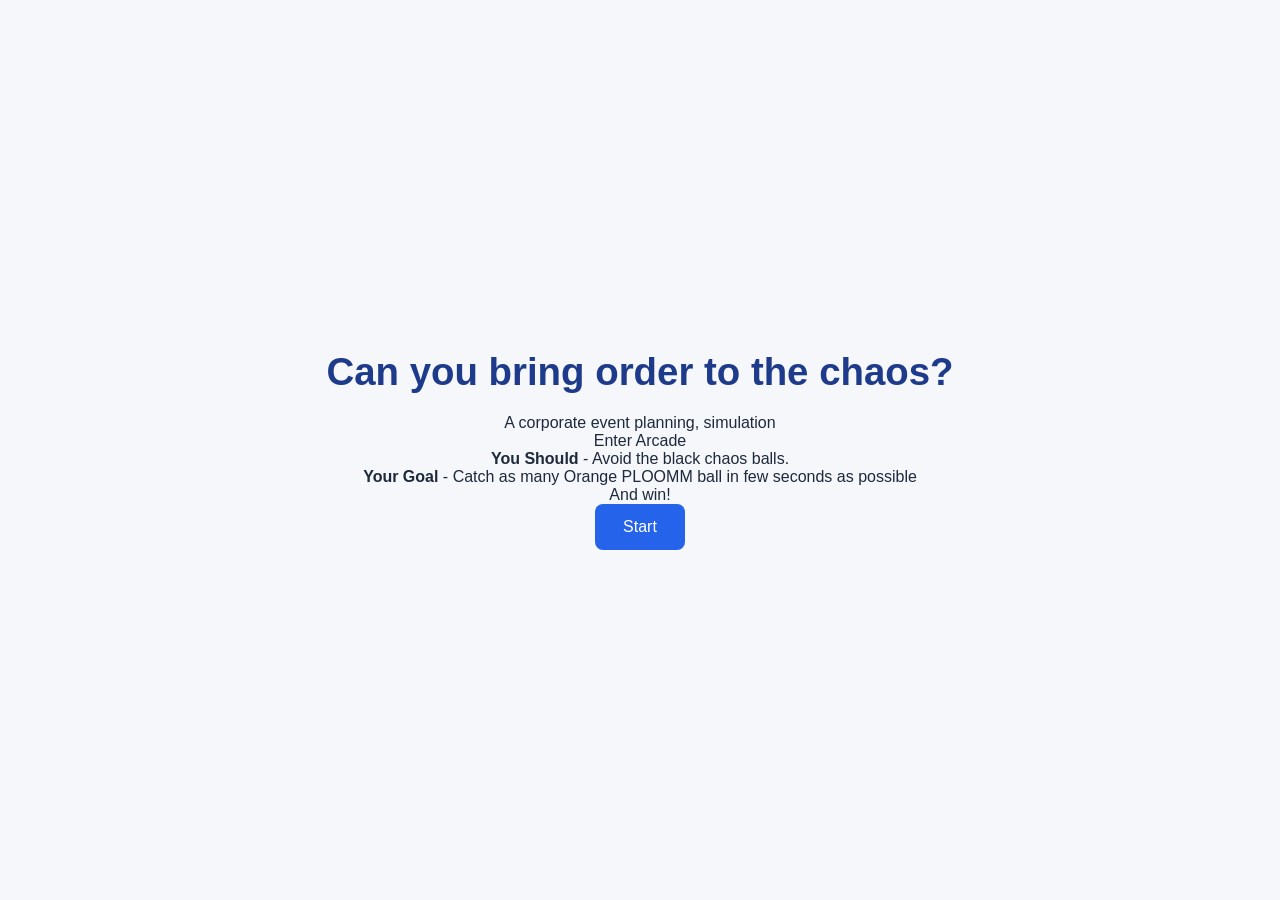
<file: index.html>
<!DOCTYPE html>
<html>
<head>
<meta charset="UTF-8">
<meta name="viewport" content="width=device-width, initial-scale=1.0">
<title>Ploomm Arcade</title>
<link rel="stylesheet" href="style.css">
</head>
<body>

<!-- LANDING -->
<section id="landing" class="screen active">
    <h1>Can you bring order to the chaos?</h1>
    <p>A corporate event planning, simulation</p>

    <p>Enter Arcade</p>

    <p><strong>You Should</strong> - Avoid the black chaos balls.</p>
    <p><strong>Your Goal</strong> - Catch as many Orange PLOOMM ball in few seconds as possible</p>
    <p>And win!</p>

    <button id="startBtn" class="primary-btn">Start</button>
</section>

<!-- AVATAR -->
<section id="avatarBox" class="screen hidden">
    <div class="card">
        <h2>Your Avatar</h2>
        <h3>Jim – The Perfectionist</h3>
        <p class="subtitle">Every detail must align</p>

        <div class="metrics">
            <p><strong>Event Need:</strong> Catering for product launch</p>
            <p><strong>Budget:</strong> Medium</p>
            <p><strong>Quality:</strong> High</p>
            <p><strong>Professionalism:</strong> High</p>
        </div>

        <button id="playBtn" class="primary-btn">Let’s Play!</button>
    </div>
</section>

<!-- GAME -->
<section id="game" class="screen hidden">
    <div class="game-container">
        <div class="hud">
            <span>SCORE</span>
            <span id="score">0</span>
        </div>

        <canvas id="canvas" width="400" height="600"></canvas>

        <div class="mobile-controls">
            <button id="leftBtn">◀</button>
            <button id="rightBtn">▶</button>
        </div>
    </div>
</section>

<!-- LOSE -->
<section id="lose" class="screen hidden">
    <h1>You caught Chaos!</h1>
    <h2>Continue with PLOOMM</h2>
    <button id="continueBtn" class="primary-btn">Continue</button>
</section>

<!-- WIN -->
<section id="win" class="screen hidden">
    <h1>You Win!</h1>
    <p>“It’s that Easy with PLOOMM!”</p>

    <p>
        Jim’s got his Event Planned with
        <br>Right Budget
        <br>High Quality
        <br><br>
        Professional Execution
    </p>

    <p>
        Enjoy your Reward for Playing at
        <br>Ploomm’s Arcade
    </p>

    <p id="coupon" class="coupon">(Reward Coupon Code)</p>
</section>

<script src="game.js"></script>
</body>
</html>
</file>
<file: style.css>
*{
margin:0;
padding:0;
box-sizing:border-box;
font-family:Inter, Arial, sans-serif;
}

body{
background:#f5f7fb;
color:#1e293b;
overflow:hidden;
}

.screen{
position:absolute;
width:100%;
height:100vh;
display:flex;
flex-direction:column;
justify-content:center;
align-items:center;
transition:opacity .4s ease;
}

.hidden{
opacity:0;
pointer-events:none;
}

.active{
opacity:1;
}

h1{
font-size:2.4rem;
margin-bottom:20px;
color:#1e3a8a;
}

.primary-btn{
padding:14px 28px;
background:#2563eb;
color:white;
border:none;
border-radius:8px;
font-size:1rem;
cursor:pointer;
transition:.2s;
}

.primary-btn:hover{
background:#1d4ed8;
}

.card{
background:white;
padding:40px;
border-radius:16px;
box-shadow:0 10px 30px rgba(0,0,0,.08);
max-width:420px;
text-align:center;
}

.metrics p{
margin:6px 0;
}

.game-container{
display:flex;
flex-direction:column;
align-items:center;
}

.hud{
display:flex;
justify-content:space-between;
width:400px;
font-weight:600;
color:#2563eb;
margin-bottom:10px;
}

canvas{
border-radius:12px;
border:2px solid #2563eb;
background:white;
}

.mobile-controls{
display:flex;
justify-content:space-between;
width:200px;
margin-top:15px;
}

.mobile-controls button{
padding:10px 20px;
border-radius:8px;
border:none;
background:#2563eb;
color:white;
cursor:pointer;
}

.highlight{
margin:10px 0;
font-weight:600;
color:#2563eb;
}

.coupon{
margin:15px 0;
font-weight:bold;
font-size:1.2rem;
}

.closing{
margin:8px 0;
max-width:500px;
text-align:center;
}

.character-line{
margin-top:15px;
font-style:italic;
color:#64748b;
}
</file>
